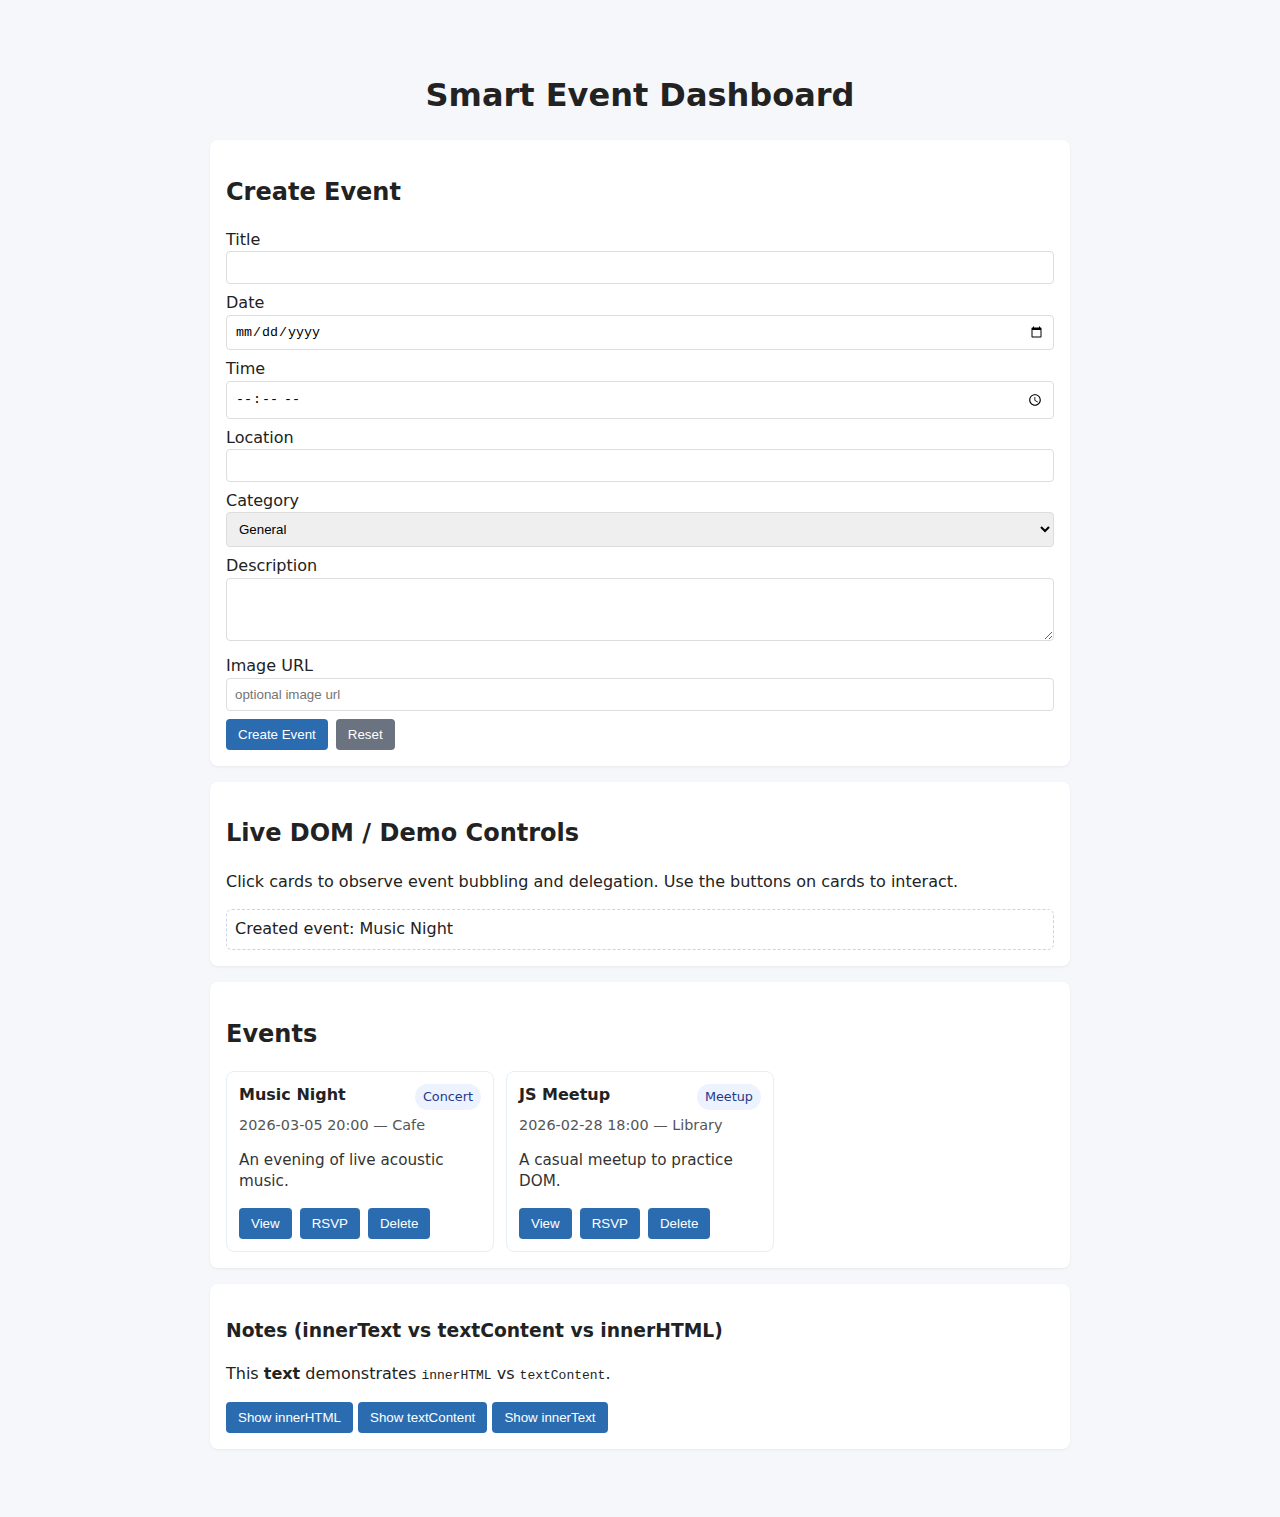
<file: Assignment1/index.html>
<!doctype html>
<html lang="en">
	<head>
		<meta charset="utf-8" />
		<meta name="viewport" content="width=device-width,initial-scale=1" />
		<title>Smart Event Dashboard - Assignment1</title>
		<link rel="stylesheet" href="styles.css" />
	</head>
	<body>
		<main class="container">
			<h1>Smart Event Dashboard</h1>

			<section class="form-section">
				<h2>Create Event</h2>
				<form id="eventForm">
					<label>Title <input required id="title" name="title" /></label>
					<label>Date <input required id="date" type="date" name="date" /></label>
					<label>Time <input id="time" type="time" name="time" /></label>
					<label>Location <input id="location" name="location" /></label>
					<label>Category
						<select id="category" name="category">
							<option value="General">General</option>
							<option value="Meetup">Meetup</option>
							<option value="Workshop">Workshop</option>
							<option value="Concert">Concert</option>
						</select>
					</label>
					<label>Description
						<textarea id="description" name="description" rows="3"></textarea>
					</label>
					<label>Image URL <input id="image" name="image" placeholder="optional image url" /></label>

					<div class="form-actions">
						<button id="createBtn" type="submit">Create Event</button>
						<button id="resetBtn" type="reset">Reset</button>
					</div>
				</form>
			</section>

			<section class="controls">
				<h2>Live DOM / Demo Controls</h2>
				<p>Click cards to observe event bubbling and delegation. Use the buttons on cards to interact.</p>
				<div class="demo-output" id="demoOutput">Demo messages will appear here.</div>
			</section>

			<section class="cards-section">
				<h2>Events</h2>
				<div id="cardsContainer" class="cards-container" aria-live="polite"></div>
			</section>

			<section class="notes">
				<h3>Notes (innerText vs textContent vs innerHTML)</h3>
				<p id="textDemo">This <strong>text</strong> demonstrates <code>innerHTML</code> vs <code>textContent</code>.</p>
				<button id="showInnerHTML">Show innerHTML</button>
				<button id="showTextContent">Show textContent</button>
				<button id="showInnerText">Show innerText</button>
			</section>
		</main>

		<script src="script.js" defer></script>
	</body>
</html>
</file>
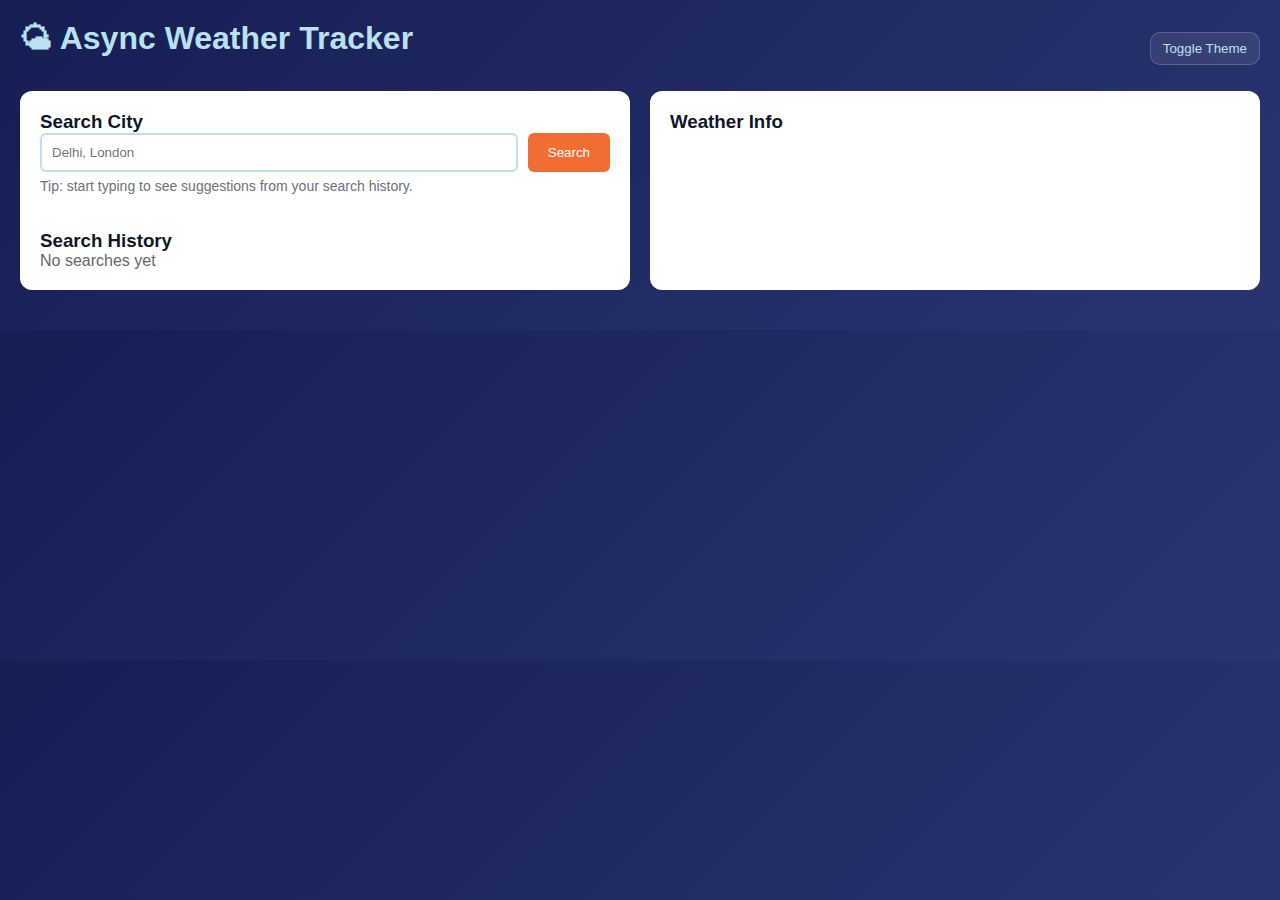
<file: Assignment_2/index.html>
<!DOCTYPE html>
<html lang="en">

<head>
    <meta charset="UTF-8">
    <title>Async Weather Tracker</title>
    <meta name="viewport" content="width=device-width, initial-scale=1.0">

    <style>
        :root {
            --bg1: #161E54;
            --bg2: #2a3570;
            --text: #BBE0EF;
            --card: #ffffff;
            --cardText: #0f172a;
            --border: #BBE0EF;
            --accent: #F16D34;
            --muted: #6b7280;
            --weatherBg: #f9f9f9;
        }

        /* Dark mode overrides */
        [data-theme="dark"] {
            --bg1: #0b1026;
            --bg2: #1a2148;
            --text: #cfe7f2;
            --card: rgba(255, 255, 255, 0.92);
            --cardText: #0b1220;
            --border: rgba(187, 224, 239, 0.65);
            --accent: #ff7a3d;
            --muted: #64748b;
            --weatherBg: rgba(0, 0, 0, 0.04);
        }

        * {
            margin: 0;
            padding: 0;
            box-sizing: border-box;
        }

        body {
            font-family: Arial, sans-serif;
            background: linear-gradient(135deg, var(--bg1), var(--bg2));
            padding: 20px;
        }

        .container {
            max-width: 1300px;
            margin: auto;
        }

        .parent-card {
            display: flex;
            gap: 20px;
        }

        h1 {
            text-align: center;
            color: var(--text);
            margin-bottom: 20px;
        }

        .topbar {
            display: flex;
            justify-content: space-between;
            align-items: center;
            gap: 10px;
            margin-bottom: 14px;
        }

        .theme-toggle {
            background: rgba(255, 255, 255, 0.08);
            border: 1px solid rgba(255, 255, 255, 0.18);
            color: var(--text);
            padding: 8px 12px;
            border-radius: 10px;
        }

        .card {
            background: var(--card);
            border-radius: 12px;
            padding: 20px;
            margin-bottom: 20px;
            width: 100%;
            color: var(--cardText);
        }

        .input-group {
            display: flex;
            gap: 10px;
        }

        input {
            flex: 1;
            padding: 10px;
            border-radius: 6px;
            border: 2px solid var(--border);
        }

        .autocomplete {
            position: relative;
            flex: 1;
        }

        .autocomplete input {
            width: 100%;
        }

        .suggestions {
            position: absolute;
            top: 44px;
            left: 0;
            right: 0;
            background: var(--card);
            border: 1px solid rgba(0, 0, 0, 0.12);
            border-radius: 10px;
            overflow: hidden;
            z-index: 10;
            display: none;
            max-height: 170px;
            overflow-y: auto;
        }

        .suggestions button {
            width: 100%;
            text-align: left;
            background: transparent;
            color: var(--cardText);
            border: none;
            border-bottom: 1px solid rgba(0, 0, 0, 0.06);
            border-radius: 0;
            padding: 10px 12px;
        }

        .suggestions button:hover,
        .suggestions button.active {
            background: rgba(241, 109, 52, 0.12);
        }

        button {
            padding: 10px 20px;
            background: var(--accent);
            color: #fff;
            border: none;
            border-radius: 6px;
            cursor: pointer;
        }

        .weather-item {
            display: flex;
            justify-content: space-between;
            padding: 8px;
            border-left: 4px solid var(--accent);
            margin-bottom: 6px;
            background: var(--weatherBg);
        }

        .console {
            background: #161E54;
            color: #BBE0EF;
            padding: 15px;
            border-radius: 8px;
            font-family: monospace;
            max-height: 250px;
            overflow-y: auto;
        }

        .log.async {
            border-left: 3px solid #F16D34;
            padding-left: 6px;
        }

        .log.promise {
            border-left: 3px solid #FF986A;
            padding-left: 6px;
        }

        .log.callback {
            border-left: 3px solid #BBE0EF;
            padding-left: 6px;
        }

        .history button {
            margin: 5px;
            padding: 6px 14px;
            border-radius: 20px;
        }

        .muted {
            color: var(--muted);
            font-size: 14px;
            margin-top: 6px;
        }

        @media (max-width:700px) {
            .parent-card {
                flex-direction: column;
            }
        }
    </style>
</head>

<body>
    <div class="container">

        <div class="topbar">
            <h1>🌤 Async Weather Tracker</h1>
            <button class="theme-toggle" id="themeToggle" type="button">Toggle Theme</button>
        </div>

        <div class="parent-card">
            <div class="card">
                <h3>Search City</h3>
                <div class="input-group">
                    <div class="autocomplete">
                        <input id="cityInput" placeholder="Delhi, London" autocomplete="off">
                        <div class="suggestions" id="suggestions" aria-label="City suggestions"></div>
                    </div>
                    <button id="searchBtn">Search</button>
                </div>
                <p class="muted">Tip: start typing to see suggestions from your search history.</p>
                <br>
                <br>
                <h3>Search History</h3>
                <div class="history" id="history"></div>
            </div>

            <div class="card">
                <h3>Weather Info</h3>
                <div id="weather"></div>
            </div>
        </div>

        <!-- <div class="card">
            <h3>Console – Event Loop</h3>
            <div class="console" id="console"></div>
        </div> -->

    </div>

    <script>
        const API_KEY = "8c2582cc323374bfa44895e1489e8c54";
        //    const API_KEY = "af9f63c59a649f27d602b96a43d0bd14";

        const weatherBox = document.getElementById("weather");
        const historyBox = document.getElementById("history");
        const searchBtn = document.getElementById("searchBtn");
        const cityInput = document.getElementById("cityInput");

        const HISTORY_KEY = "weather_search_history_v1";
        const MAX_HISTORY = 8;

        const THEME_KEY = "weather_theme_v1";
        const suggestionsBox = document.getElementById("suggestions");
        const themeToggle = document.getElementById("themeToggle");

        /* ---------- THEME (LIGHT/DARK) ---------- */
        function applyTheme(theme) {
            document.documentElement.setAttribute("data-theme", theme);
        }

        function initTheme() {
            const saved = localStorage.getItem(THEME_KEY);
            const prefersDark = window.matchMedia && window.matchMedia("(prefers-color-scheme: dark)").matches;
            const theme = saved || (prefersDark ? "dark" : "light");
            applyTheme(theme);
        }

        themeToggle.addEventListener("click", () => {
            const current = document.documentElement.getAttribute("data-theme") || "light";
            const next = current === "dark" ? "light" : "dark";
            applyTheme(next);
            localStorage.setItem(THEME_KEY, next);
        });

        /* ---------- WEATHER FETCH ---------- */
        async function getWeather(city) {
            const cleaned = city.trim();
            const url = `https://api.openweathermap.org/data/2.5/weather?q=${encodeURIComponent(cleaned)}&appid=${API_KEY}&units=metric`;
            let res;
            try {
                res = await fetch(url);
            } catch (e) {
                // Most common causes: no internet, blocked network, or running via file:// with strict policies.
                throw new Error(
                    "Network request failed. Check your internet connection and try opening the page with Live Server (http://localhost)."
                );
            }

            let data;
            try {
                data = await res.json();
            } catch (e) {
                throw new Error(`Unexpected response (HTTP ${res.status}).`);
            }

            // OpenWeather sometimes returns { cod: '404', message: 'city not found' }
            if (!res.ok || (data && data.cod && String(data.cod) !== "200")) {
                const msg = data?.message ? String(data.message) : `HTTP ${res.status}`;
                throw new Error(msg);
            }

            return data;
        }

        /* ---------- BUTTON CLICK ---------- */
        searchBtn.addEventListener("click", () => {
            const city = cityInput.value.trim();
            if (city) search(city);
        });

        /* ---------- UI RENDER ---------- */
        function renderWeather(d) {
            weatherBox.innerHTML = `
        <div class="weather-item"><label>City</label><span>${d.name}, ${d.sys.country}</span></div>
        <div class="weather-item"><label>Temperature</label><span>${d.main.temp} °C</span></div>
        <div class="weather-item"><label>Weather</label><span>${d.weather[0].main} - ${d.weather[0].description}</span></div>
        <div class="weather-item"><label>Humidity</label><span>${d.main.humidity}%</span></div>
        <div class="weather-item"><label>Wind Speed</label><span>${d.wind.speed} m/s</span></div>
    `;
        }

        /* ---------- SAVE SEARCH HISTORY ---------- */
        function saveHistory(city) {
            const hist = JSON.parse(localStorage.getItem(HISTORY_KEY) || "[]");
            // keep unique, most recent first
            const normalized = city.trim();
            const filtered = hist.filter((c) => c.toLowerCase() !== normalized.toLowerCase());
            filtered.unshift(normalized);
            if (filtered.length > MAX_HISTORY) filtered.length = MAX_HISTORY;
            localStorage.setItem(HISTORY_KEY, JSON.stringify(filtered));
            showHistory();
        }

        /* ---------- SHOW HISTORY ---------- */
        function showHistory() {
            const hist = JSON.parse(localStorage.getItem(HISTORY_KEY) || "[]");
            historyBox.innerHTML = "";
            if (!hist.length) {
                historyBox.innerHTML = `<p style="color:#666">No searches yet</p>`;
                return;
            }

            // add a clear button
            const clearBtn = document.createElement("button");
            clearBtn.textContent = "Clear History";
            clearBtn.style.margin = "6px";
            clearBtn.addEventListener("click", () => {
                localStorage.removeItem(HISTORY_KEY);
                showHistory();
            });
            historyBox.appendChild(clearBtn);

            hist.forEach((c, idx) => {
                const b = document.createElement("button");
                b.textContent = c;
                b.title = `Search ${c}`;
                b.style.margin = "6px";
                // highlight the most recent search
                if (idx === 0) b.style.boxShadow = "0 2px 10px rgba(241,109,52,.18)";
                b.addEventListener("click", () => {
                    cityInput.value = c;
                    search(c);
                });
                historyBox.appendChild(b);
            });
        }

        function getHistoryList() {
            return JSON.parse(localStorage.getItem(HISTORY_KEY) || "[]");
        }

        /* ---------- AUTOCOMPLETE FROM HISTORY ---------- */
        let activeSuggestionIndex = -1;

        function hideSuggestions() {
            suggestionsBox.style.display = "none";
            suggestionsBox.innerHTML = "";
            activeSuggestionIndex = -1;
        }

        function showSuggestions(list) {
            suggestionsBox.innerHTML = "";
            if (!list.length) {
                hideSuggestions();
                return;
            }
            list.forEach((c, i) => {
                const btn = document.createElement("button");
                btn.type = "button";
                btn.textContent = c;
                btn.addEventListener("click", () => {
                    cityInput.value = c;
                    hideSuggestions();
                    search(c);
                });
                suggestionsBox.appendChild(btn);
            });
            suggestionsBox.style.display = "block";
        }

        function updateSuggestions() {
            const q = cityInput.value.trim().toLowerCase();
            if (!q) {
                hideSuggestions();
                return;
            }
            const matches = getHistoryList().filter((c) => c.toLowerCase().includes(q));
            showSuggestions(matches.slice(0, 6));
        }

        cityInput.addEventListener("input", updateSuggestions);
        cityInput.addEventListener("focus", updateSuggestions);

        // basic keyboard navigation for suggestions (no Enter handling here)
        cityInput.addEventListener("keydown", (e) => {
            if (e.key !== "ArrowDown" && e.key !== "ArrowUp" && e.key !== "Escape") return;

            const items = Array.from(suggestionsBox.querySelectorAll("button"));
            if (suggestionsBox.style.display !== "block" || items.length === 0) return;

            if (e.key === "ArrowDown") {
                e.preventDefault();
                activeSuggestionIndex = Math.min(activeSuggestionIndex + 1, items.length - 1);
            } else if (e.key === "ArrowUp") {
                e.preventDefault();
                activeSuggestionIndex = Math.max(activeSuggestionIndex - 1, 0);
            } else if (e.key === "Escape") {
                hideSuggestions();
                return;
            }

            items.forEach((b, idx) => b.classList.toggle("active", idx === activeSuggestionIndex));
        });

        document.addEventListener("click", (e) => {
            if (e.target === cityInput || suggestionsBox.contains(e.target)) return;
            hideSuggestions();
        });

        /* ---------- SEARCH FUNCTION ---------- */
        async function search(city) {
            weatherBox.innerHTML = "";
            try {
                const data = await getWeather(city);
                renderWeather(data);
                saveHistory(data.name);
            } catch (error) {
                weatherBox.innerHTML = `<p style="color:#ffd4d4">${error.message}</p>`;
            }
        }

        /* ---------- ENTER KEY SEARCH ---------- */
        cityInput.addEventListener("keydown", (e) => {
            if (e.key === "Enter") {
                const city = cityInput.value.trim();
                if (city) {
                    hideSuggestions();
                    search(city);
                }
            }
        });

        /* ---------- INITIAL LOAD ---------- */
        initTheme();
        showHistory();
    </script>
</body>

</html>
</file>
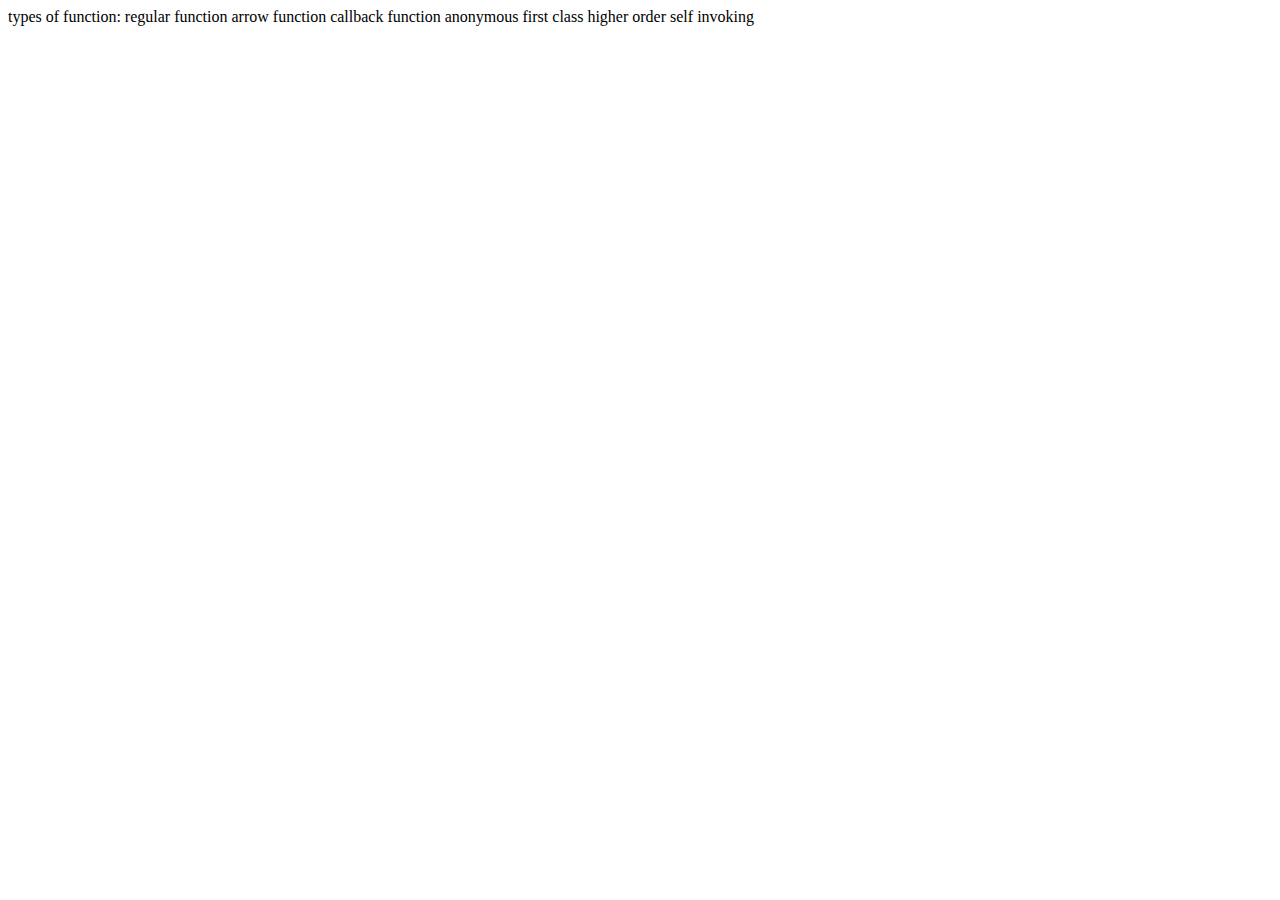
<file: js day 3/index.html>
<!DOCTYPE html>
<html lang="en">
<head>
    <meta charset="UTF-8">
    <meta name="viewport" content="width=device-width, initial-scale=1.0">
    <title>Document</title>
</head>
<body>
    <script src="script.js"></script>

    types of function:
    regular function
    arrow function
    callback function
    anonymous
    first class
    higher order
    self invoking 
</body>
</html>
</file>
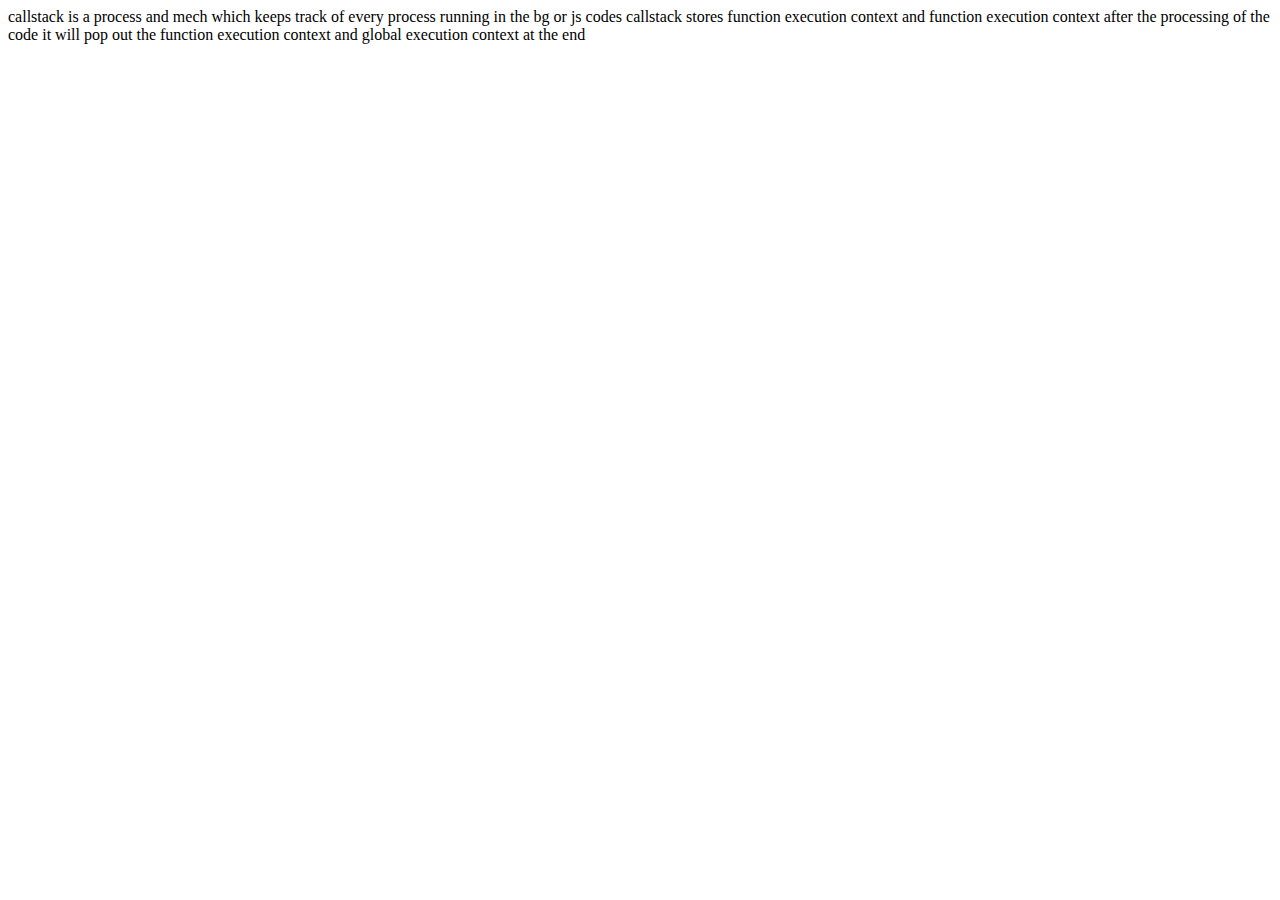
<file: js day 5/in.html>
<!DOCTYPE html>
<html lang="en">
<head>
    <meta charset="UTF-8">
    <meta name="viewport" content="width=device-width, initial-scale=1.0">
    <title>Document</title>
</head>
<body>
    callstack is a process and mech which keeps track of every process running in the bg or js codes
    callstack stores function execution context and function execution context
    after the processing of the code it will pop out the function execution context and global execution context at the end

    <script src="sc.js"></script>
</body>
</html>
</file>
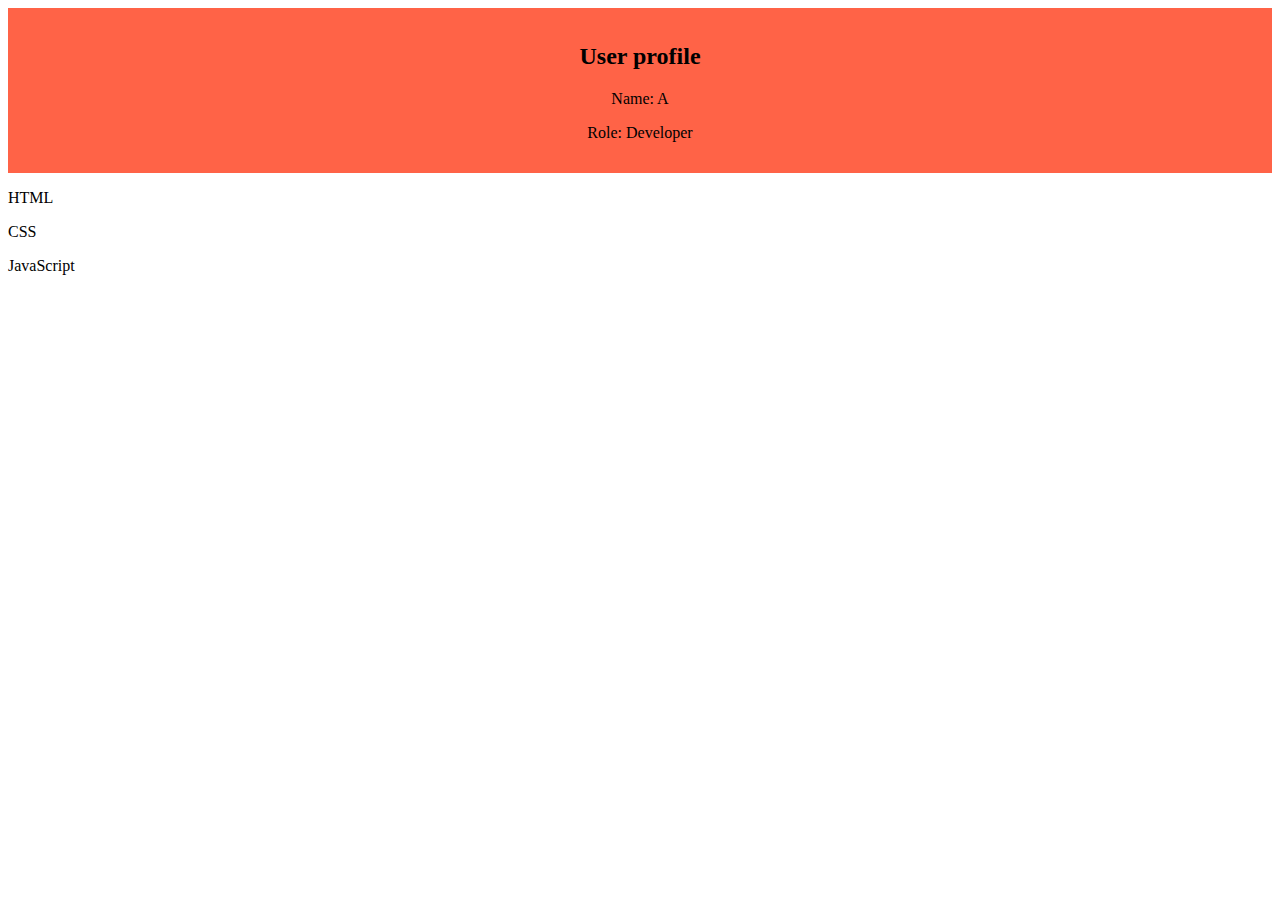
<file: task1/i.html>
<!DOCTYPE html>
<html lang="en">
<head>
    <meta charset="UTF-8">
    <meta name="viewport" content="width=device-width, initial-scale=1.0">
    <title>Document</title>
</head>
<body>
    <section id="profile">
        <h2>User profile</h2>
        <p>Name: A</p>
        <p>Role: Developer</p>
    </section>
<p class="important">HTML</p>
    <p class="important">CSS</p>
    <p class="important">JavaScript</p>


    <script src="sc.js"></script>
</body>
</html>
</file>
<file: Assignment1/styles.css>
:root{
  --bg:#f5f7fb;
  --card:#fff;
  --accent:#2b6cb0;
}
*{box-sizing:border-box}
body{font-family:system-ui,-apple-system,Segoe UI,Roboto,Helvetica,Arial;line-height:1.4;margin:0;background:var(--bg);color:#222}
.container{max-width:900px;margin:32px auto;padding:20px}
h1{text-align:center}
.form-section,.cards-section,.controls,.notes{background:var(--card);padding:16px;border-radius:8px;margin-bottom:16px;box-shadow:0 1px 3px rgba(0,0,0,.06)}
form label{display:block;margin-bottom:8px}
input,textarea,select{width:100%;padding:8px;border:1px solid #ddd;border-radius:4px}
.form-actions{display:flex;gap:8px}
button{background:var(--accent);color:#fff;padding:8px 12px;border:none;border-radius:4px;cursor:pointer}
button[type=reset]{background:#6b7280}
.cards-container{display:grid;grid-template-columns:repeat(auto-fill,minmax(240px,1fr));gap:12px}
.card{background:#fff;border:1px solid #e6eef8;border-radius:8px;padding:12px;position:relative}
.card h4{margin:0 0 8px}
.card p.meta{font-size:0.9em;color:#555;margin:0 0 8px}
.card p.desc{font-size:0.95em;color:#333}
.card .card-actions{display:flex;gap:8px;margin-top:12px}
.badge{position:absolute;right:12px;top:12px;padding:4px 8px;border-radius:999px;background:#edf2ff;color:#1e3a8a;font-size:0.8em}
.demo-output{border:1px dashed #cbd5e1;padding:8px;border-radius:6px;margin-top:8px}
.note{font-size:0.9em;color:#555}
</file>
